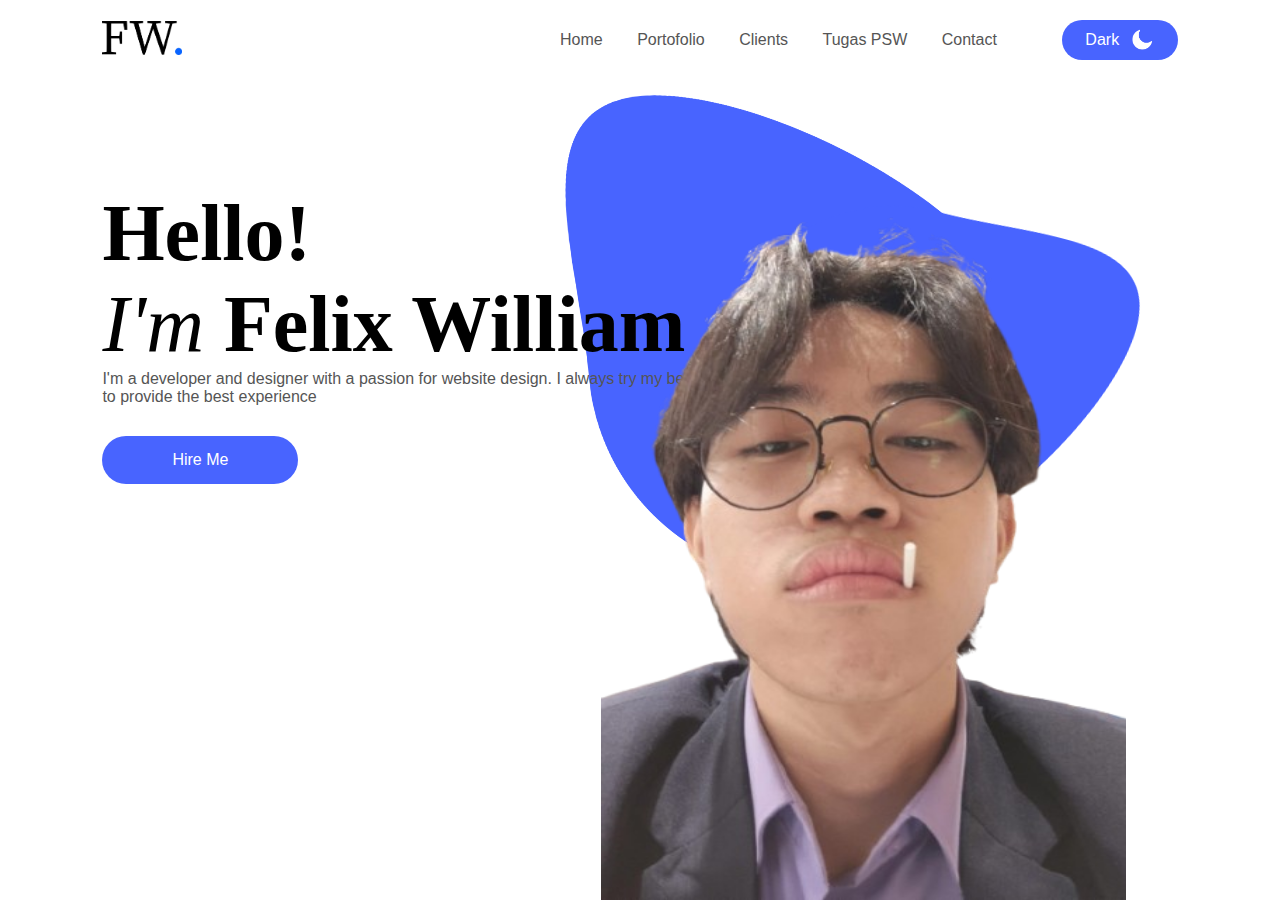
<file: index.html>
<!DOCTYPE html>
<html lang="en">
<head>
    <meta charset="UTF-8">
    <meta http-equiv="X-UA-Compatible" content="IE=edge">
    <meta name="viewport" content="width=device-width, initial-scale=1.0">
    <title>Portofolio</title>
    <link rel="stylesheet" href="css/stylesheet.css">
</head>
<body>
    <div class="header">
        <nav>
            <a href="#" class="logo"><img src="images/FW.png" id="logo"></a>
            <ul>
                <li><a href="index.html">Home</a></li>
                <li><a href="#">Portofolio</a></li>
                <li><a href="#">Clients</a></li>
                <li>
                    <div class="dropdown">
                        <a href="#">Tugas PSW</a>
                        <div class="dropdown-content">
                            <a href="Kelas_PSW/pertemuan1/">Pertemuan 1</a>
                            <a href="Kelas_PSW/pertemuan2/">Pertemuan 2</a>
                            <a href="Kelas_PSW/pertemuan3/">Pertemuan 3</a>
                            <a href="Kelas_PSW/pertemuan5/">Pertemuan 5</a>
                            <a href="Kelas_PSW/pertemuan6/">Pertemuan 6</a>
                        </div>
                    </div>
                </li>
                <li><a href="#">Contact</a></li>
            </ul>
            <div class="toggle-btn" id="btn">
                <span id="btnText">Dark</span>
                <img src="images/moon.png" id="btnIcon">
            </div>
        </nav>
        <div class="content">
            <h1>Hello!</h1>
            <h1><span>I'm</span> Felix William</h1>
            <p>I'm a developer and designer with a passion for website design. I always try my best to provide the best experience</p>
            <a href="#">Hire Me</a>
        </div>
        
    </div>
    <div class="image-box">
        <img src="images/users.png">
        <div class="pattern">
            <img src="images/background.png">
            <img src="images/background.png">
        </div>
    </div>
<script>
    
    let btn = document.getElementById("btn");
    let btnText = document.getElementById("btnText");
    let btnIcon = document.getElementById("btnIcon");
    let logo = document.getElementById("logo");


    btn.onclick = function(){
        document.body.classList.toggle("dark-theme");

        if(document.body.classList.contains("dark-theme")){
            btnIcon.src = "images/sun.png";
            btnText.innerHTML = 'Light';
            logo.src = "images/FW-white.png";
        }else{
            btnIcon.src = "images/moon.png";
            btnText.innerHTML = 'Dark';
            logo.src = "images/FW.png";
        }
    }

</script>
</body>
</html>
</file>
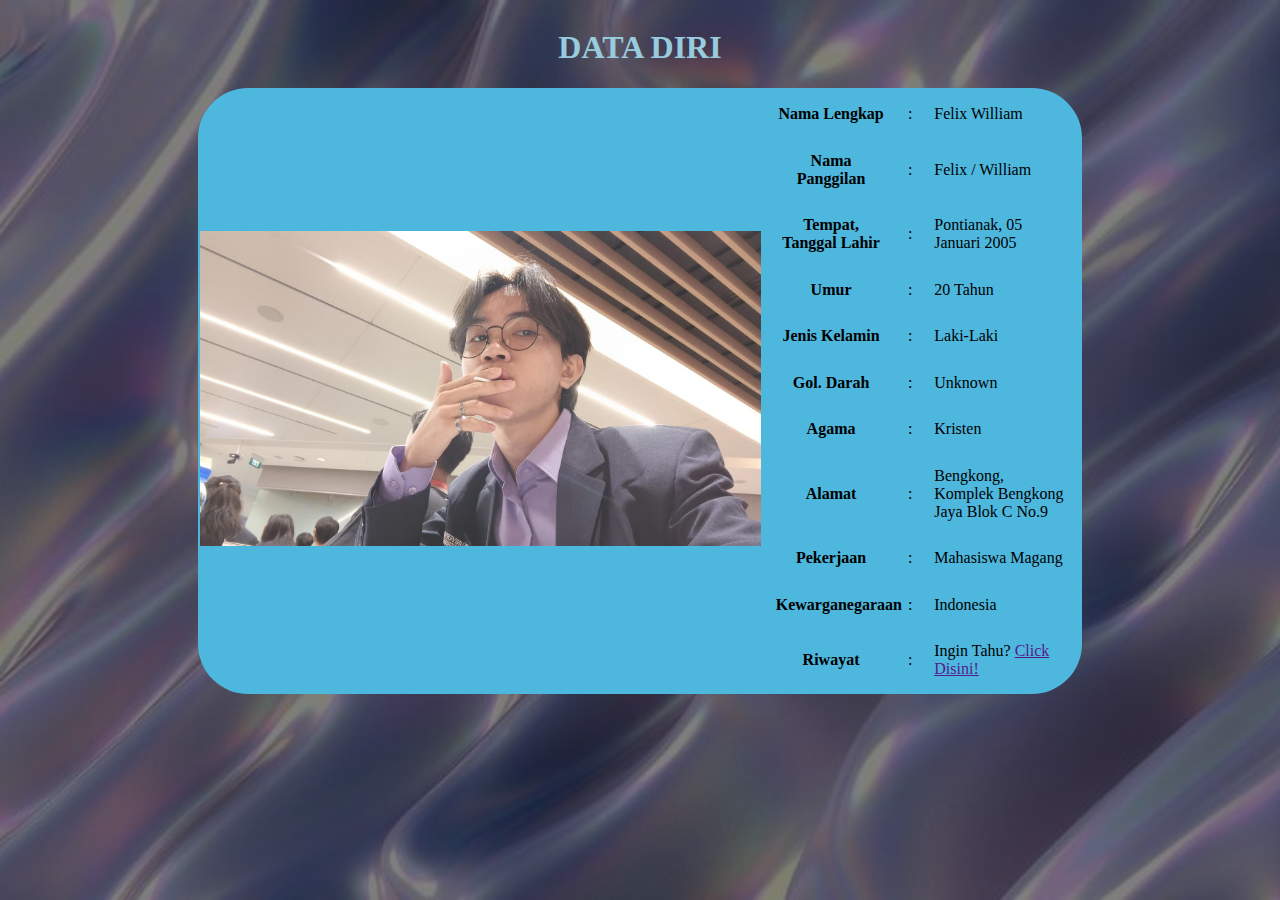
<file: Kelas_PSW/pertemuan1/index.html>
<!DOCTYPE html>
<html lang="en">
<head>
    <meta charset="UTF-8">
    <meta name="viewport" content="width=device-width, initial-scale=1.0">
    <title>Felix William</title>
    <link rel="stylesheet" href="stylesheet/stylesheet.css">
</head>
<body class="hero-image">
    <div>
        <h1>DATA DIRI</h1>
    </div>
    <div>
        <table>
            <td rowspan="13" class="foto">
                <img src="img/picture.jpg" alt="">
            </td>
            <tr>
                <th>Nama Lengkap</th>
                <td class="titikkoma">:</td>
                <td>Felix William</td>
            </tr>
            <tr>
                <th>Nama Panggilan</th>
                <td class="titikkoma">:</td>
                <td>Felix / William</td>
            </tr>
            <tr>
                <th>Tempat, Tanggal Lahir</th>
                <td class="titikkoma">:</td>
                <td>Pontianak, 05 Januari 2005</td>
            </tr>
            <tr>
                <th>Umur</th>
                <td class="titikkoma">:</td>
                <td>20 Tahun</td>
            </tr>
            <tr>
                <th>Jenis Kelamin</th>
                <td class="titikkoma">:</td>
                <td>Laki-Laki</td>
            </tr>
            <tr>
                <th>Gol. Darah</th>
                <td class="titikkoma">:</td>
                <td>Unknown</td>
            </tr>
            <tr>
                <th>Agama</th>
                <td class="titikkoma">:</td>
                <td>Kristen</td>
            </tr>
            <tr>
                <th>Alamat</th>
                <td class="titikkoma">:</td>
                <td>Bengkong, Komplek Bengkong Jaya Blok C No.9</td>
            </tr>
            <tr>
                <th>Pekerjaan</th>
                <td class="titikkoma">:</td>
                <td>Mahasiswa Magang</td>
            </tr>
            <tr>
                <th>Kewarganegaraan</th>
                <td class="titikkoma">:</td>
                <td>Indonesia</td>
            </tr>
            <tr>
                <th>Riwayat</th>
                <td class="titikkoma">:</td>
                <td>Ingin Tahu? <a href="" class="button">Click Disini!</a></td>
            </tr>
        </table>
    </div>
</body>
</html>
</file>
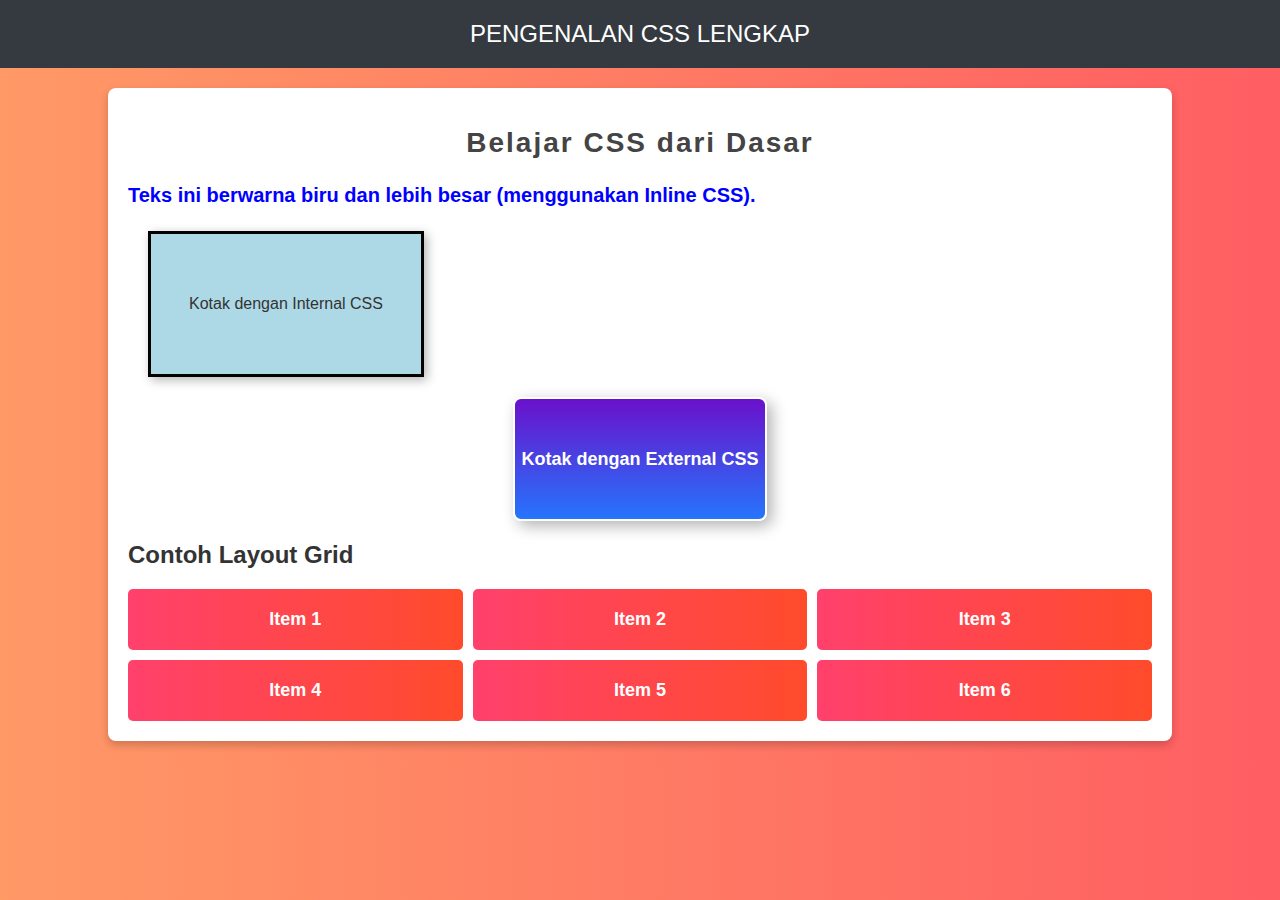
<file: Kelas_PSW/pertemuan3/index.html>
<!DOCTYPE html>
<html lang="id">
<head>
    <meta charset="UTF-8">
    <meta name="viewport" content="width=device-width, initial-scale=1.0">
    <title>Pengenalan CSS Lengkap</title>

    <!-- Menghubungkan External CSS -->
    <link rel="stylesheet" type="text/css" href="stylesheet.css">

    <!-- Internal CSS -->
    <style>
        body {
            font-family: 'Arial', sans-serif;
            background-color: #f8f9fa;
            color: #333;
            margin: 0;
            padding: 0;
        }

        header {
            background-color: #343a40;
            color: white;
            text-align: center;
            padding: 20px;
            font-size: 24px;
            text-transform: uppercase;
        }

        .container {
            width: 80%;
            margin: 20px auto;
            background-color: white;
            padding: 20px;
            box-shadow: 0px 4px 8px rgba(0, 0, 0, 0.2);
            border-radius: 8px;
        }

        .inline-css {
            color: blue;
            font-size: 20px;
            font-weight: bold;
        }

        .kotak {
            width: 250px;
            height: 120px;
            background-color: lightblue;
            padding: 10px;
            margin: 20px;
            border: 3px solid black;
            text-align: center;
            line-height: 120px;
            box-shadow: 3px 3px 10px rgba(0, 0, 0, 0.3);
        }

        .grid-container {
            display: grid;
            grid-template-columns: repeat(3, 1fr);
            gap: 10px;
            margin-top: 20px;
        }

        .grid-item {
            background-color: coral;
            color: white;
            text-align: center;
            padding: 20px;
            font-size: 18px;
            border-radius: 5px;
        }

    </style>
</head>
<body>

    <header>Pengenalan CSS Lengkap</header>

    <div class="container">
        <h1>Belajar CSS dari Dasar</h1>

        <!-- Contoh Inline CSS -->
        <p class="inline-css">Teks ini berwarna biru dan lebih besar (menggunakan Inline CSS).</p>
        <!-- <p></p> -->
        
        <!-- Contoh Internal CSS -->
        <div class="kotak">Kotak dengan Internal CSS</div>

        <!-- Contoh External CSS -->
        <div class="external-box">Kotak dengan External CSS</div>

        <!-- Contoh Grid Layout -->
        <h2>Contoh Layout Grid</h2>
        <div class="grid-container">
            <div class="grid-item">Item 1</div>
            <div class="grid-item">Item 2</div>
            <div class="grid-item">Item 3</div>
            <div class="grid-item">Item 4</div>
            <div class="grid-item">Item 5</div>
            <div class="grid-item">Item 6</div>
        </div>
    </div>

</body>
</html>
</file>
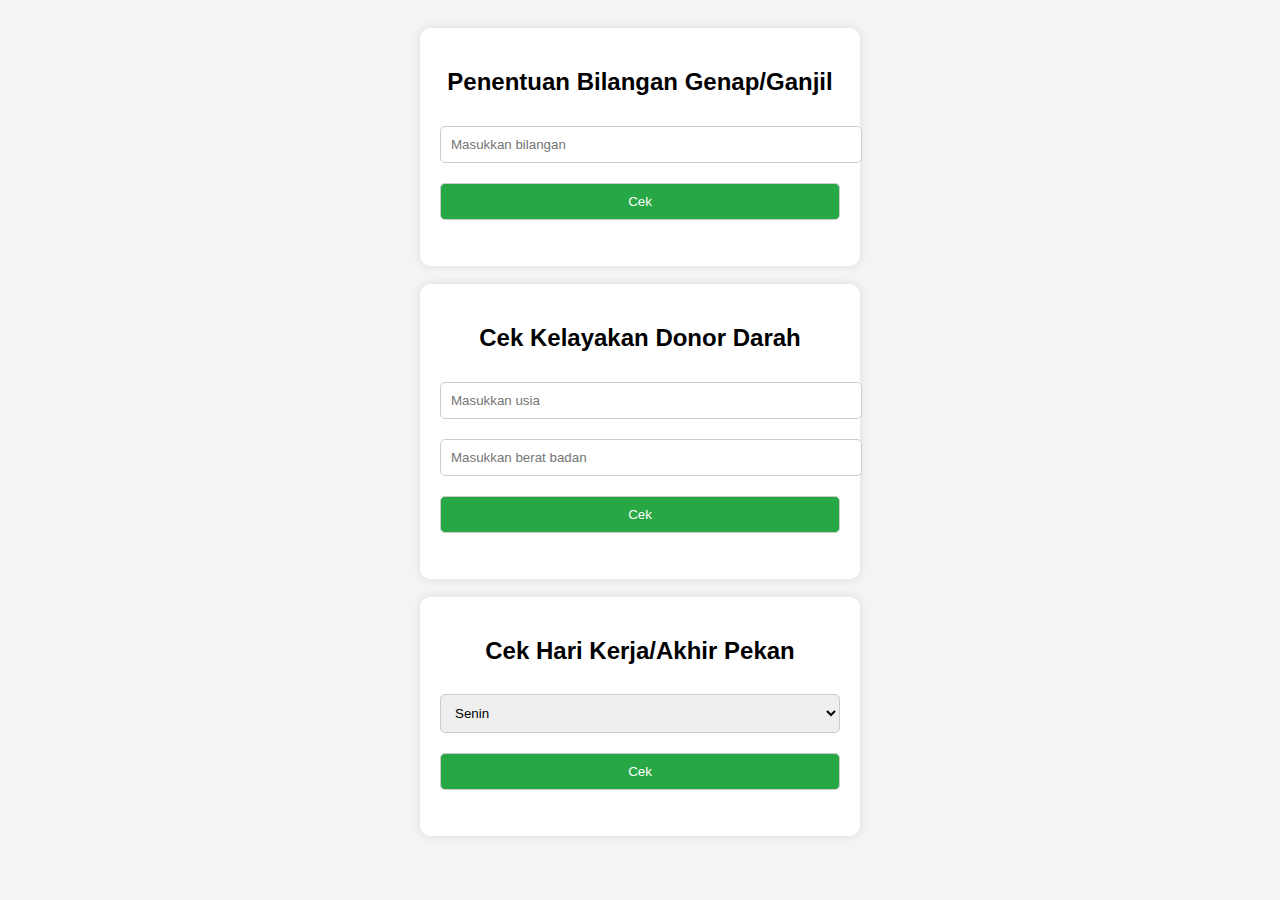
<file: Kelas_PSW/pertemuan5/index.html>
<!DOCTYPE html>
<html>
<head>
	<meta charset="utf-8">
	<meta name="viewport" content="width=device-width, initial-scale=1">
	<title></title>
    <style>
    body {
        font-family: Arial, sans-serif;
        background-color: #f4f4f4;
        text-align: center;
        padding: 20px;
    }
    .container {
        background: white;
        padding: 20px;
        max-width: 400px;
        margin: auto;
        border-radius: 10px;
        box-shadow: 0 0 10px rgba(0, 0, 0, 0.1);
    }
    input, select, button {
        width: 100%;
        padding: 10px;
        margin: 10px 0;
        border-radius: 5px;
        border: 1px solid #ccc;
    }
    button {
        background-color: #28a745;
        color: white;
        cursor: pointer;
    }
    button:hover {
        background-color: #218838;
    }
    </style>

</head>
<body>
<div class="container">
    <h2>Penentuan Bilangan Genap/Ganjil</h2>
    <input type="number" id="bilangan" placeholder="Masukkan bilangan">
    <button onclick="cekBilangan()">Cek</button>
    <p id="hasilBilangan"></p>
</div>
<br>
<div class="container">
    <h2>Cek Kelayakan Donor Darah</h2>
    <input type="number" id="usia" placeholder="Masukkan usia">
    <input type="number" id="berat" placeholder="Masukkan berat badan">
    <button onclick="cekDonor()">Cek</button>
    <p id="hasilDonor"></p>
</div>
<br>
<div class="container">
    <h2>Cek Hari Kerja/Akhir Pekan</h2>
    <select id="hari">
        <option value="Senin">Senin</option>
        <option value="Selasa">Selasa</option>
        <option value="Rabu">Rabu</option>
        <option value="Kamis">Kamis</option>
        <option value="Jumat">Jumat</option>
        <option value="Sabtu">Sabtu</option>
        <option value="Minggu">Minggu</option>
    </select>
    <button onclick="cekHari()">Cek</button>
    <p id="hasilHari"></p>
</div>


<script>
    function cekBilangan() {
        let bil = document.getElementById("bilangan").value;
        let hasil = (bil % 2 === 0) ? "Bilangan Genap" : "Bilangan Ganjil";
        document.getElementById("hasilBilangan").innerText = hasil;
    }
    function cekDonor() {
        let usia = document.getElementById("usia").value;
        let berat = document.getElementById("berat").value;
        let hasil = (usia >= 17 && berat >= 50) ? "Anda memenuhi syarat donor darah" : "Anda tidak memenuhi syarat";
        document.getElementById("hasilDonor").innerText = hasil;
    }
    function cekHari() {
        let hari = document.getElementById("hari").value;
        let hasil = (hari === "Sabtu" || hari === "Minggu") ? "Akhir Pekan" : "Hari Kerja";
        document.getElementById("hasilHari").innerText = hasil;
    }
</script>
</body>
</html>
</file>
<file: css/stylesheet.css>
*{
    margin: 0;
    padding: 0;
    font-family: 'Poppins', sans-serif;
    box-sizing: border-box;
}
:root{
    --background-color: #fff;
    --text-color: #555;
    --title-color: #000;
}
.dark-theme{
    --background-color: #000;
    --text-color: #999;
    --title-color: #fff;
}

body{
    background-color: var(--background-color);
    color: var(--text-color);
    transition: background 0.8s, color 0.8s;
}
.header{
    width: 100%;
    min-width: 100vh;
    padding: 0 8%;
    position: relative;
    overflow: hidden;
}
nav{
    display: flex;
    align-items: center;
    padding: 20px 0;
}
.logo img{
    width: 80px;
}
nav ul{
    width: 100%;
    text-align: right;
    list-style: none;
    margin-right: 50px;
}
nav ul li{
    display: inline-block;
    margin: 5px 15px;
}
nav ul li a{
    text-decoration: none;
    color: var(--text-color);
    font-weight: 500;
}
.toggle-btn{
    background: #4864ff;
    color: #fff;
    display: flex;
    align-items: center;
    justify-content: center;
    width: 150px;
    height: 40px;
    border-radius: 20px;
    cursor: pointer;
}
.toggle-btn img{
    width: 25px;
    margin-left: 10px;
}
.content{
    margin-top: 10%;
    max-width: 600px;
}
.content h1{
    font-size: 80px;
    font-family: serif;
    color: var(--title-color);
    font-weight: 600;
}
.content h1 span{
    font-family: serif;
    font-weight: 400;
    font-style: italic;

}
.content a{
    background: #4864ff;
    color: #fff;
    padding: 15px 70px;
    border-radius: 30px;
    cursor: pointer;
    display: inline-block;
    margin-top: 30px;
    text-decoration: none;
}
.image-box img{
    width: 525px;
    max-height: 860px;
    display: block;
}
.image-box{
    position: absolute;
    bottom: 0;
    right: 12%;
}
.pattern{
    position: absolute;
    top: 0;
    left: 50%;
    display: flex;
    transform: rotate(40deg);
    z-index: -1;
}
.pattern img{
    width: 450px;
    position: absolute;
    top: 0;
    left: 0;
    animation: move 1s linear infinite alternate-reverse;
    border: 2px blue;
}
.pattern img:nth-child(1){
    transform: rotate(-45deg) translate(-70px, -50px);
    animation-delay: 0.5s;
}
.pattern img:nth-child(2){
    transform: rotate(65deg) translate(0px, -40px) scale(.8);
    animation-delay: 1.5s;
}
.dropdown {
    position: relative;
    display: inline-block;
}

.dropdown-content {
    display: none;
    position: absolute;
    background-color: #f9f9f9;
    min-width: 140px;
    box-shadow: 0px 8px 16px 0px rgba(0,0,0,0.2);
    padding: 12px 16px;
    z-index: 1;
}

.dropdown:hover .dropdown-content{
    display: block;
}




@keyframes move{
    100%{
        margin-left: 40px;
        margin-top: 20px;
        opacity: 0.3;
    }
}
</file>
<file: Kelas_PSW/pertemuan1/stylesheet/stylesheet.css>
html {
    font-family: hack;
    height: 100%;
}
div{
    display: flex;
    justify-content: center;
}
table{
    border-radius: 50px;
    background-color: #4EB7DE;
    width: 70%;
    /* border: 5px solid black;
    border-color: black; */
    /* max-width: 640px;
    max-height: 720px; */
}

td, th{
    border-collapse: collapse;
    border-radius: 50px;
    /* width: 100%; */
}

td, th{
    padding: 1.5%;
    /* width: 50%; */
    /* border: 1px solid black; */
}

td.titikkoma {
    padding: 0%;
    width: 2%;
    text-align: center;
}

tr:hover{
    border-radius: 50%;
    background-color: #DE984E;
}

td.foto {
    padding: 0%;
    
}

img{
    width: 100%;
    height: 100%;
}

h1 {
    color: #98CBDE;
}


.hero-image{
    /* Use "linear-gradient" to add a darken background effect to the image (photographer.jpg). This will make the text easier to read */
    background-image: linear-gradient(rgba(0, 0, 0, 0.5), rgba(0, 0, 0, 0.5)), url("../img/hero-t.jpg");

    /* Set a specific height */
    height: 50%;

    /* Position and center the image to scale nicely on all screens */
    background-position: center;
    background-repeat: no-repeat;
    background-size: cover;
    position: relative;
}
</file>
<file: Kelas_PSW/pertemuan3/stylesheet.css>
/* File: style.css */

/* Mengatur gaya untuk seluruh halaman */
body {
    font-family: 'Roboto', sans-serif;
    background: linear-gradient(to right, #ff9966, #ff5e62);
    color: #222;
}

/* Mengatur teks judul */
h1 {
    text-align: center;
    color: #444;
    font-size: 28px;
    letter-spacing: 2px;
}

/* Menyesuaikan tampilan paragraf */
p {
    font-size: 18px;
    line-height: 1.6;
    color: #333;
}

/* External CSS untuk kotak */
.external-box {
    width: 250px;
    height: 120px;
    background: linear-gradient(to bottom, #6a11cb, #2575fc);
    color: white;
    text-align: center;
    line-height: 120px;
    border-radius: 8px;
    margin: 20px auto;
    border: 2px solid white;
    font-size: 18px;
    font-weight: bold;
    box-shadow: 5px 5px 15px rgba(0, 0, 0, 0.3);
    transition: transform 0.3s ease-in-out;
}

/* Efek hover untuk external-box */
.external-box:hover {
    transform: scale(1.1);
}

/* Grid Layout */
.grid-container {
    display: grid;
    grid-template-columns: repeat(3, 1fr);
    gap: 10px;
}

.grid-item {
    background: linear-gradient(to right, #ff416c, #ff4b2b);
    padding: 20px;
    text-align: center;
    color: white;
    font-size: 18px;
    font-weight: bold;
    border-radius: 5px;
}

/* Efek hover */
.grid-item:hover {
    background: linear-gradient(to right, #ff4b2b, #ff416c);
    transform: scale(1.05);
    transition: 0.3s;
}
</file>
